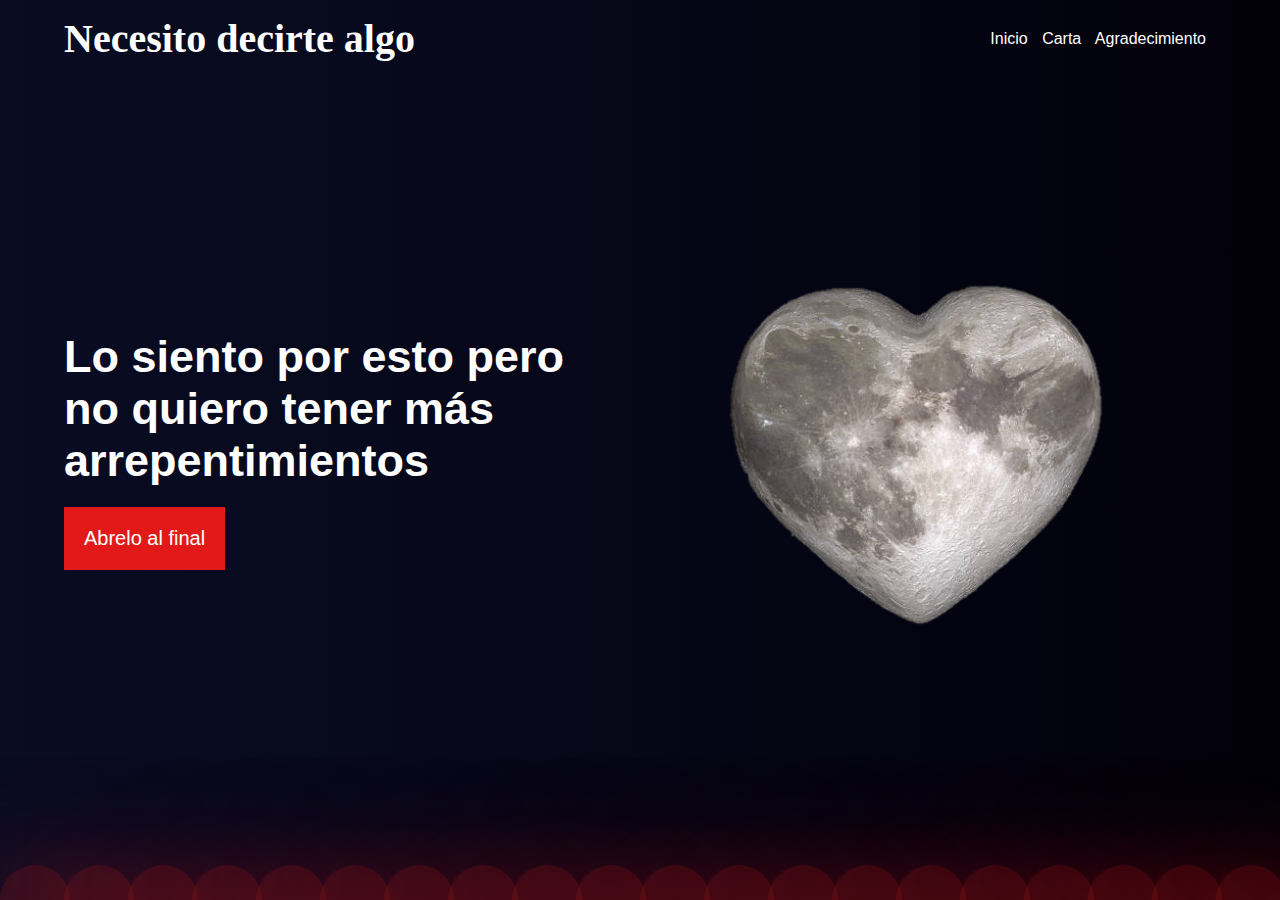
<file: index.html>
<!DOCTYPE html>
<html lang="en">
<head>
    <meta charset="UTF-8">
    <meta name="viewport" content="width=device-width, initial-scale=1.0">
    <title>Para Ti</title>
    <link rel="stylesheet" href="index.css">
</head>
<body>
    <header class="bg_animate">
        <div class="header_nav">
            <div class="contenedor">
                <h1>Necesito decirte algo</h1>
                <nav>
                    <a href="./index.html">Inicio</a>
                    <a href="./carta.html">Carta</a>
                    <a href="./agrade.html">Agradecimiento</a>
                </nav>
            </div>
        </div>
        <section class="banner contenedor">
            <secrion class="banner_title">
                <h2>Lo siento por esto pero <br> no quiero tener más arrepentimientos</h2>
                <a href="./final.html" class="llamanos">Abrelo al final </a>
            </secrion>
            <div class="banner_img">
                <img src="./luna.png" alt="">
            </div>
        </section>

        <div class="hearts">
            <div class="contenedor_heart">
                <div class="heart"></div>
            </div>
            <div class="contenedor_heart">
                <div class="heart"></div>
            </div>
            <div class="contenedor_heart">
                <div class="heart"></div>
            </div>
            <div class="contenedor_heart">
                <div class="heart"></div>
            </div>
            <div class="contenedor_heart">
                <div class="heart"></div>
            </div>
            <div class="contenedor_heart">
                <div class="heart"></div>
            </div>
            <div class="contenedor_heart">
                <div class="heart"></div>
            </div>
            <div class="contenedor_heart">
                <div class="heart"></div>
            </div>
            <div class="contenedor_heart">
                <div class="heart"></div>
            </div>
            <div class="contenedor_heart">
                <div class="heart"></div>
            </div>
            <div class="contenedor_heart">
                <div class="heart"></div>
            </div>
            <div class="contenedor_heart">
                <div class="heart"></div>
            </div>
            <div class="contenedor_heart">
                <div class="heart"></div>
            </div>
            <div class="contenedor_heart">
                <div class="heart"></div>
            </div>
            <div class="contenedor_heart">
                <div class="heart"></div>
            </div>
            <div class="contenedor_heart">
                <div class="heart"></div>
            </div>
            <div class="contenedor_heart">
                <div class="heart"></div>
            </div>
            <div class="contenedor_heart">
                <div class="heart"></div>
            </div>
            <div class="contenedor_heart">
                <div class="heart"></div>
            </div>
            <div class="contenedor_heart">
                <div class="heart"></div>
            </div>
            <div class="contenedor_heart">
                <div class="heart"></div>
            </div>
        </div>
    </header>
</body>
</html>
</file>
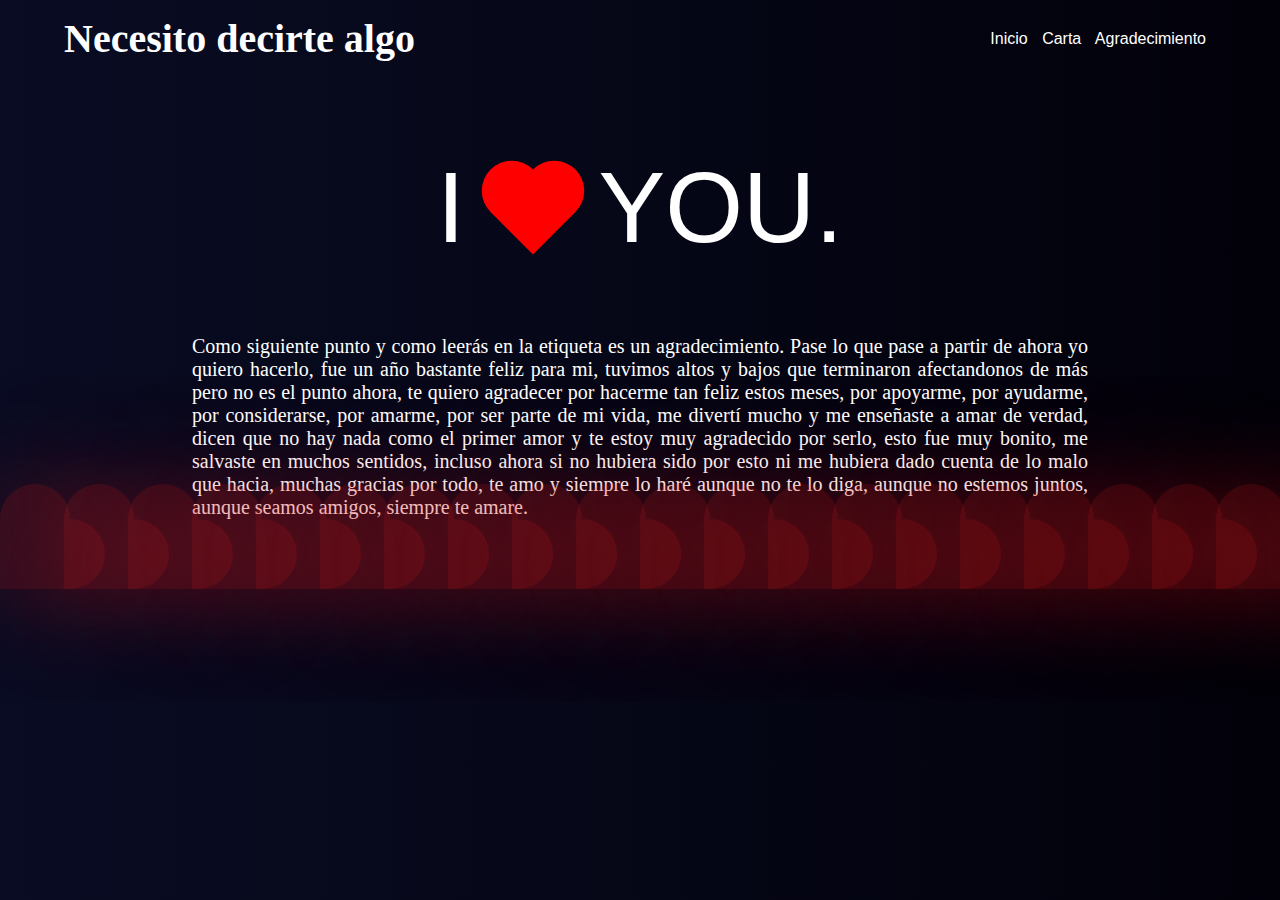
<file: agrade.html>
<!DOCTYPE html>
<html lang="en">
<head>
    <meta charset="UTF-8">
    <meta name="viewport" content="width=device-width, initial-scale=1.0">
    <title>Para Ti</title>
    <link rel="stylesheet" href="agrade.css">
</head>
<body>
    <header class="bg_animate">
        <div class="header_nav">
            <div class="contenedor">
                <h1>Necesito decirte algo</h1>
                <nav>
                    <a href="./index.html">Inicio</a>
                    <a href="./carta.html">Carta</a>
                    <a href="./agrade.html">Agradecimiento</a>
                </nav>
            </div>
        </div>
        <div class="cuerpo">
            I <span class="nuez"></span> YOU.
            <div class="texto">
                <p>
                    Como siguiente punto y como leerás en la etiqueta es un agradecimiento. Pase lo que pase a partir de ahora yo quiero hacerlo, fue un año bastante feliz para mi, tuvimos altos y bajos que terminaron afectandonos de más pero no es el punto ahora, te quiero agradecer por hacerme tan feliz estos meses, por apoyarme, por ayudarme, por considerarse, por amarme, por ser parte de mi vida, me divertí mucho y me enseñaste a  amar de verdad, dicen que no hay nada como el primer amor y te estoy muy agradecido por serlo, esto fue muy bonito, me salvaste en muchos sentidos, incluso ahora si no hubiera sido por esto ni me hubiera dado cuenta de lo malo que hacia, muchas gracias por todo, te amo y siempre lo haré aunque no te lo diga, aunque no estemos juntos, aunque seamos amigos, siempre te amare.
                </p>
            </div>
           
        </div>
        
        <div class="hearts">
            <div class="contenedor_heart">
                <div class="heart"></div>
            </div>
            <div class="contenedor_heart">
                <div class="heart"></div>
            </div>
            <div class="contenedor_heart">
                <div class="heart"></div>
            </div>
            <div class="contenedor_heart">
                <div class="heart"></div>
            </div>
            <div class="contenedor_heart">
                <div class="heart"></div>
            </div>
            <div class="contenedor_heart">
                <div class="heart"></div>
            </div>
            <div class="contenedor_heart">
                <div class="heart"></div>
            </div>
            <div class="contenedor_heart">
                <div class="heart"></div>
            </div>
            <div class="contenedor_heart">
                <div class="heart"></div>
            </div>
            <div class="contenedor_heart">
                <div class="heart"></div>
            </div>
            <div class="contenedor_heart">
                <div class="heart"></div>
            </div>
            <div class="contenedor_heart">
                <div class="heart"></div>
            </div>
            <div class="contenedor_heart">
                <div class="heart"></div>
            </div>
            <div class="contenedor_heart">
                <div class="heart"></div>
            </div>
            <div class="contenedor_heart">
                <div class="heart"></div>
            </div>
            <div class="contenedor_heart">
                <div class="heart"></div>
            </div>
            <div class="contenedor_heart">
                <div class="heart"></div>
            </div>
            <div class="contenedor_heart">
                <div class="heart"></div>
            </div>
            <div class="contenedor_heart">
                <div class="heart"></div>
            </div>
            <div class="contenedor_heart">
                <div class="heart"></div>
            </div>
            <div class="contenedor_heart">
                <div class="heart"></div>
            </div>
        </div>
    </header>
</body>
</html>
</file>
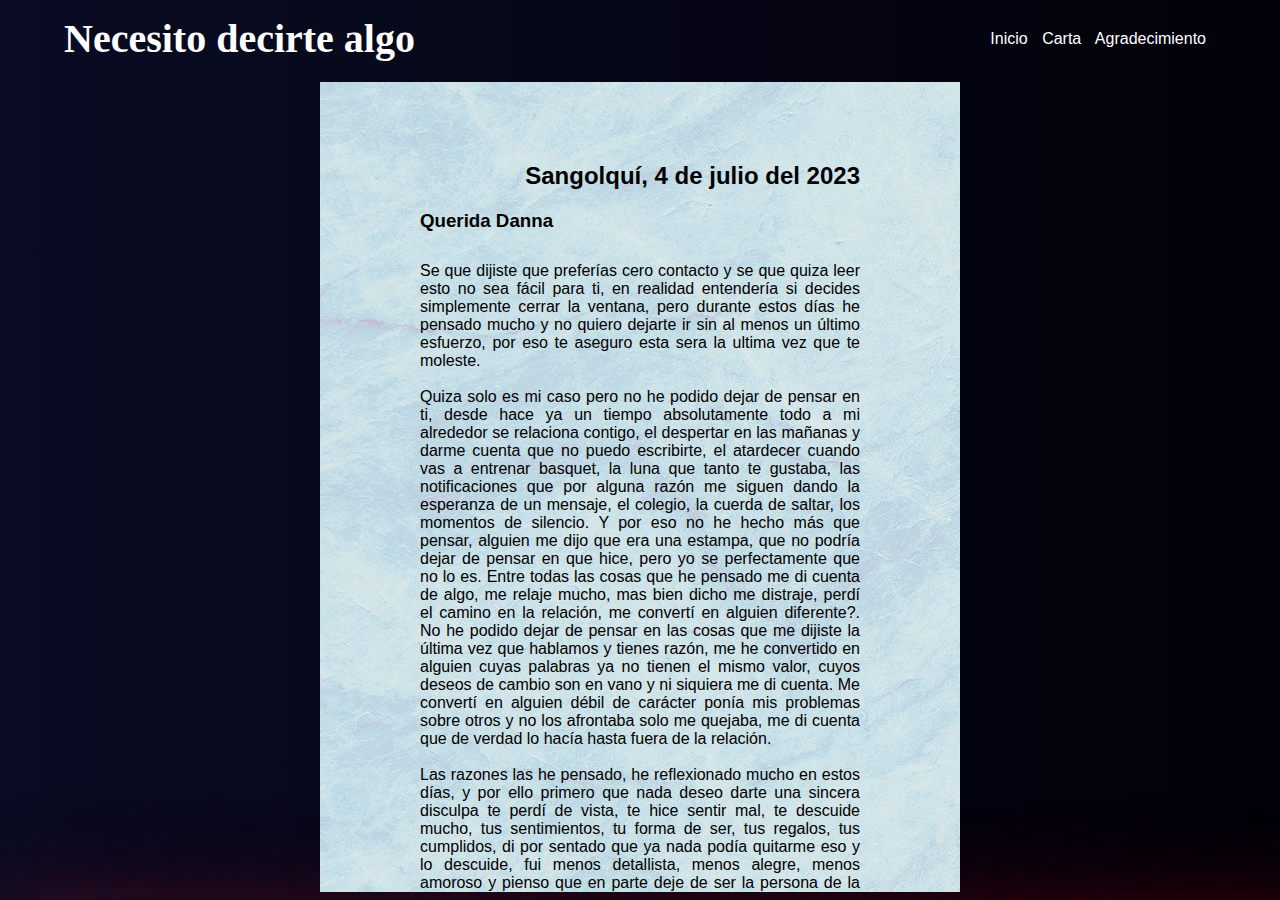
<file: carta.html>
<!DOCTYPE html>
<html lang="en">
<head>
    <meta charset="UTF-8">
    <meta name="viewport" content="width=device-width, initial-scale=1.0">
    <title>Para Ti</title>
    <link rel="stylesheet" href="carta.css">
</head>
<body>
    <header class="bg_animate">
        <div class="header_nav">
            <div class="contenedor">
                <h1>Necesito decirte algo</h1>
                <nav>
                    <a href="./index.html">Inicio</a>
                    <a href="./carta.html">Carta</a>
                    <a href="./agrade.html">Agradecimiento</a>
                </nav>
            </div>
        </div>
        <div class="hoja">
            <h2>Sangolquí, 4 de julio del 2023</h2>
            <h3> Querida Danna</h3>
            <p>
                Se que dijiste que preferías cero contacto y se que quiza leer esto no sea fácil para ti, en realidad entendería si decides simplemente cerrar la ventana, pero durante estos días he pensado mucho y no quiero dejarte ir sin al menos un último esfuerzo, por eso te aseguro esta sera la ultima vez que te moleste. <br> <br> Quiza solo es mi caso pero no he podido dejar de pensar en ti, desde hace ya un tiempo absolutamente todo a mi alrededor se relaciona contigo, el despertar en las mañanas y darme cuenta que no puedo escribirte, el atardecer cuando vas a entrenar basquet, la luna que tanto te gustaba, las notificaciones que por alguna razón me siguen dando la esperanza de un mensaje, el colegio, la cuerda de saltar, los momentos de silencio. Y por eso no he hecho más que pensar, alguien me dijo que era una estampa, que no podría dejar de pensar en que hice, pero yo se perfectamente que no lo es. Entre todas las cosas que he pensado me di cuenta de algo, me relaje mucho, mas bien dicho me distraje, perdí el camino en la relación, me convertí en alguien diferente?. No he podido dejar de pensar en las cosas que me dijiste la última vez que hablamos y tienes razón, me he convertido en alguien cuyas palabras ya no tienen el mismo valor, cuyos deseos de cambio son en vano y ni siquiera me di cuenta. Me convertí en alguien débil de carácter ponía mis problemas sobre otros y no los afrontaba solo me quejaba, me di cuenta que de verdad lo hacía hasta fuera de la relación. <br> <br> Las razones las he pensado, he reflexionado mucho en estos días, y por ello primero que nada deseo darte una sincera disculpa te perdí de vista, te hice sentir mal, te descuide mucho, tus sentimientos, tu forma de ser, tus regalos, tus cumplidos, di por sentado que ya nada podía quitarme eso y lo descuide, fui menos detallista, menos alegre, menos amoroso y pienso que en parte deje de ser la persona de la que enamoraste, tanto en mi vida personal como en la relación me relaje mucho y te lastime, durante mucho tiempo.<br> <br> Durante estos días me propuse cambiar y lo he conseguido hasta ahora, me esta llendo bien, volví a hacer ejercicio, ordene mucha cosas en mi cuarto, le hablo mas a mi madre, a mis amigos, empeze a usar cremas y todo eso. pensaba que así estaba bien, que eso bastaba para superar esta faceta de mi vida, pero a medida pasaba el tiempo, a medida todo lo que hacía me seguía haciendo pensar en ti me di cuenta que no lo es, no es una fase, yo quiero estar contigo, quiero volver a reír junto a ti y por un pequeño momento al día por lo menos hacerte feliz, se que no es tan fácil, no hago esto como un intento desesperado de volver, yo solo quiero decirte todo lo que siento o al menos intentarlo, se perfectamente que quizá ni lo leas o aunque lo hagas te mantengas firme en tu decisión y no está mal, es tu desision y siempre y cuando pienses en ti cuando la tomes se que seras feliz, al igual que yo al tomar la decisión de escribir esto. <br> <br>
                Me parece que lo que hago es algo egoísta, por eso quiero disculparme una vez más si te molesto con esto, no lo iba a hacer, tenía miedo de hacerte más daño pero un buen amigo me lo recomendó, supongo es notorio mi malestar pese a que lo intento ocultar. Creo que ya dije todo lo que tenía que decir y de no ser así, ya nada, supongo, te amo Danna, lo siento mucho por escribirlo, se que dijimos íbamos a superarlo, pero me es imposible.
            </p>
            <h4>Con mucho cariño, Diogo.</h4>
        </div>
        <div class="hearts">
            <div class="contenedor_heart">
                <div class="heart"></div>
            </div>
            <div class="contenedor_heart">
                <div class="heart"></div>
            </div>
            <div class="contenedor_heart">
                <div class="heart"></div>
            </div>
            <div class="contenedor_heart">
                <div class="heart"></div>
            </div>
            <div class="contenedor_heart">
                <div class="heart"></div>
            </div>
            <div class="contenedor_heart">
                <div class="heart"></div>
            </div>
            <div class="contenedor_heart">
                <div class="heart"></div>
            </div>
            <div class="contenedor_heart">
                <div class="heart"></div>
            </div>
            <div class="contenedor_heart">
                <div class="heart"></div>
            </div>
            <div class="contenedor_heart">
                <div class="heart"></div>
            </div>
            <div class="contenedor_heart">
                <div class="heart"></div>
            </div>
            <div class="contenedor_heart">
                <div class="heart"></div>
            </div>
            <div class="contenedor_heart">
                <div class="heart"></div>
            </div>
            <div class="contenedor_heart">
                <div class="heart"></div>
            </div>
            <div class="contenedor_heart">
                <div class="heart"></div>
            </div>
            <div class="contenedor_heart">
                <div class="heart"></div>
            </div>
            <div class="contenedor_heart">
                <div class="heart"></div>
            </div>
            <div class="contenedor_heart">
                <div class="heart"></div>
            </div>
            <div class="contenedor_heart">
                <div class="heart"></div>
            </div>
            <div class="contenedor_heart">
                <div class="heart"></div>
            </div>
            <div class="contenedor_heart">
                <div class="heart"></div>
            </div>
        </div>
    </header>
    
</body>
</html>
</file>
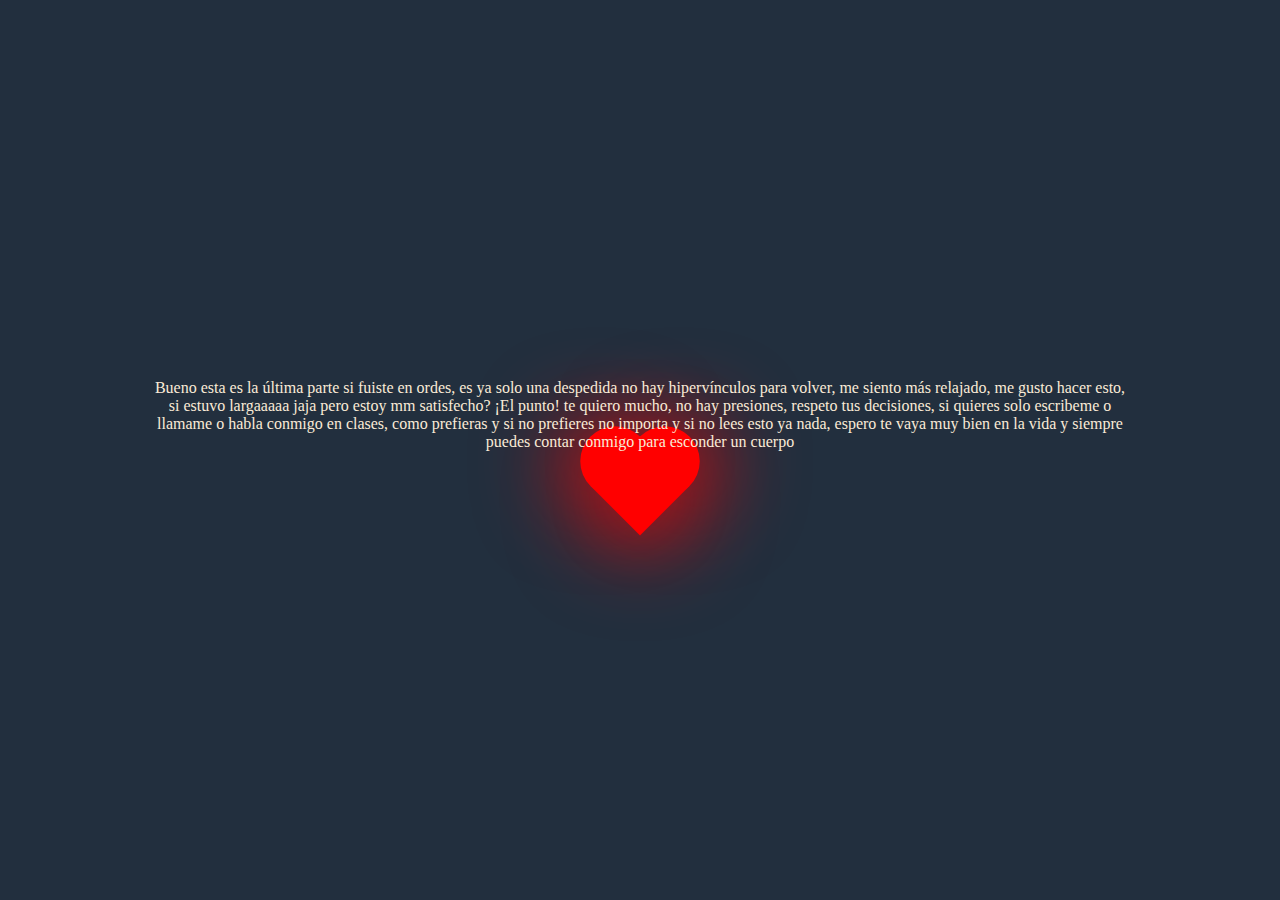
<file: final.html>
<!DOCTYPE html>
<html lang="en">
<head>
    <meta charset="UTF-8">
    <meta name="viewport" content="width=device-width, initial-scale=1.0">
    <title>Te Amo</title>
    <link rel="stylesheet" href="final.css">
</head>
<body>

    <div class="texto">
        <p>
            Bueno esta es la última parte si fuiste en ordes, es ya solo una despedida no hay hipervínculos para volver, me siento más relajado, me gusto hacer esto, si estuvo largaaaaa jaja pero estoy mm satisfecho? ¡El punto! te quiero mucho, no hay presiones, respeto tus decisiones, si quieres solo escribeme o llamame o habla conmigo en clases, como prefieras y si no prefieres no importa y si no lees esto ya nada, espero te vaya muy bien en la vida y siempre puedes contar conmigo para esconder un cuerpo
        </p>
    </div>

    <div class="heart"></div>

</body>
</html>
</file>
<file: index.css>
*{
  margin: 0;
  padding: 0;
  box-sizing:  border-box;
}

body{
  font-family:Arial, Helvetica, sans-serif;
}

.contenedor{
  width: 90%;
  max-width: 1200px;
  margin: auto;
  z-index: 3;
}

.bg_animate{
  width: 100% ;
  height: 100vh;
  background: linear-gradient(to right, #090c23, #02010a);
  position: relative;
  overflow: hidden;
  z-index: 3;
}

.header_nav{
  width: 100%;
  position: absolute;
  top: 0;
  left: 0;
  z-index: 3;
}

.header_nav .contenedor{
display: flex;
justify-content: space-between;
align-items: center;
padding: 15px 0;
z-index: 3;
}

.header_nav h1{
  color: #fff;
  font-family: 'Times New Roman', Times, serif;
  font-size: 40px;
  z-index: 3;
}

.header_nav nav a{
  color: #fff;
  text-decoration: none;
  margin-right: 10px;
}
.header_nav nav a:hover{
  color: #f02929;
}

.banner{
  display: flex;
  justify-content: space-between;
  align-items: center;
  height: 100vh;
  z-index: 3;
}

.banner_title h2{
  color: #fff;
  font-size: 45px;
  font-weight: 800;
  margin-bottom: 20px;
  z-index: 3;
}

.banner_title .llamanos{
  color:#fff;
  font-size: 20px;
  text-decoration: none;
  display: inline-block;
  background: #e21919;
  padding: 20px;
}

.banner_img img{
  width: 600px;
  display: block;
}

.heart {
  position: relative;
  width: 70px;
  height: 70px;
  background: #e21919;
  transform: rotate(-45dseg);
  box-shadow: -10px 10px 90px #e21919;
}

.heart::before {
  content: '';
  position: absolute;
  top: -50%;
  width: 70px;
  height: 70px;
  background: #e21919;
  border-radius: 50%;
  box-shadow: -10px -10px 90px #e21919;
}

.heart::after {
  content: '';
  position: absolute;
  right: -50%;
  width: 70px;
  height: 70px;
  background: #e21919;
  border-radius: 50%;
  box-shadow: 10px 10px 90px #e21919;
}

.contenedor_heart{
  width: 80px;
  height: 80px;
  border-radius: 50%;
  opacity: .2;
  transform: rotate(45dseg);

  position: absolute;
  bottom: -150;
  left: 5%;
  animation: hearts 3s linear infinite;
}

.contenedor_heart:nth-child(1){
  width: 80px;
  height: 80px;
  left: 0%;
  animation-duration: 3s;
  animation-delay: 1.2s;
}
.contenedor_heart:nth-child(2){
  width: 50px;
  height: 50px;
  left: 5%;
  animation-duration: 3s;
  animation-delay: 0.7s;
}
.contenedor_heart:nth-child(3){
  width: 70px;
  height: 70px;
  left: 10%;
  animation-duration: 3s;
  animation-delay: 3.2s;
}
.contenedor_heart:nth-child(4){
  width: 60px;
  height: 60px;
  left: 15%;
  animation-duration: 3s;
  animation-delay: 1.7s;
}
.contenedor_heart:nth-child(5){
  width: 40px;
  height: 40px;
  left: 20%;
  animation-duration: 3s;
  animation-delay: 0.2s;
}
.contenedor_heart:nth-child(6){
  width: 80px;
  height: 80px;
  left: 25%;
  animation-duration: 3s;
  animation-delay: 0s;
}
.contenedor_heart:nth-child(7){
  width: 80px;
  height: 80px;
  left: 30%;
  animation-duration: 3s;
  animation-delay: 2.1s;
}
.contenedor_heart:nth-child(8){
  width: 80px;
  height: 80px;
  left: 35%;
  animation-duration: 3s;
  animation-delay: 0.6s;
}
.contenedor_heart:nth-child(9){
  width: 80px;
  height: 80px;
  left: 40%;
  animation-duration: 3s;
  animation-delay: 1.1s;
}
.contenedor_heart:nth-child(10){
  width: 80px;
  height: 80px;
  left: 45%;
  animation-duration: 3s;
  animation-delay: 2.4s;
}
.contenedor_heart:nth-child(11){
  width: 80px;
  height: 80px;
  left: 50%;
  animation-duration: 3s;
  animation-delay: 1.3s;
}
.contenedor_heart:nth-child(12){
  width: 80px;
  height: 80px;
  left: 55%;
  animation-duration: 3s;
  animation-delay: 0.65s;
}
.contenedor_heart:nth-child(13){
  width: 80px;
  height: 80px;
  left: 60%;
  animation-duration: 3s;
  animation-delay: 1.2s;
}
.contenedor_heart:nth-child(14){
  width: 50px;
  height: 50px;
  left: 65%;
  animation-duration: 3s;
  animation-delay: 2.2s;
}
.contenedor_heart:nth-child(15){
  width: 30px;
  height: 30px;
  left: 70%;
  animation-duration: 3s;
  animation-delay: 1.1s;
}
.contenedor_heart:nth-child(16){
  width: 80px;
  height: 80px;
  left: 75%;
  animation-duration: 3s;
  animation-delay: 3s;
}
.contenedor_heart:nth-child(17){
  width: 25px;
  height: 25px;
  left: 80%;
  animation-duration: 3s;
  animation-delay: 0.8s;
}
.contenedor_heart:nth-child(18){
  width: 80px;
  height: 80px;
  left: 85%;
  animation-duration: 3s;
  animation-delay: 1.8s;
}
.contenedor_heart:nth-child(19){
  width: 10px;
  height: 10px;
  left: 90%;
  animation-duration: 3s;
  animation-delay: 1s;
}
.contenedor_heart:nth-child(20){
  width: 80px;
  height: 80px;
  left: 95%;
  animation-duration: 2.5s;
  animation-delay: 3s;
}
.contenedor_heart:nth-child(21){
  width: 40px;
  height: 40px;
  left: 100%;
  animation-duration: 2s;
  animation-delay: 1s;
}

@keyframes hearts{
  0%{
    bottom: 0;
    opacity: 0;
  }
  30%{
    transform: translateX(60px);
  }
  50%{
    opacity: .4;
  }
  100%{
    bottom: 100vh;
    opacity: 0;
  }
}
</file>
<file: agrade.css>
*{
    margin: 0;
    padding: 0;
    box-sizing:  border-box;
  }
  
  body{
    font-family:Arial, Helvetica, sans-serif;
  }
  
  .contenedor{
    width: 90%;
    max-width: 1200px;
    margin: auto;
  }
  
  .bg_animate{
    width: 100% ;
    height: 100vh;
    background: linear-gradient(to right, #090c23, #02010a);
    position: relative;
    overflow: hidden;
  }
  
  .header_nav{
    width: 100%;
    position: absolute;
    top: 0;
    left: 0;
  }
  
  .header_nav .contenedor{
  display: flex;
  justify-content: space-between;
  align-items: center;
  padding: 15px 0;
  }
  
  .header_nav h1{
    color: #fff;
    font-family: 'Times New Roman', Times, serif;
    font-size: 40px;
  }
  
  .header_nav nav a{
    color: #fff;
    text-decoration: none;
    margin-right: 10px;
  }
  .header_nav nav a:hover{
    color: #f02929;
  }
  
    

  .cuerpo {
    color: #fff;
    font-family: 'Archivo Black', sans-serif;
    font-size: 100px;
    margin-top: 150px;
    text-align: center;
    z-index: 3;
  }

  .texto {
    display: flex;
    flex-direction: column;
    margin-top: 70px;
    margin-left: 15%;
    margin-right: 15%;
    font-family: 'Times New Roman', Times, serif;
  }
  p{
    font-size: 20px;
    text-align: justify ;
  }

  
  
  .nuez {
    background-color: red;
    display: inline-block;
    height: 60px;
    margin: 0 10px;
    position: relative;
    top: 0;
    transform: rotate(-45deg);
    width: 60px;
  }
  
  .nuez:before,
  .nuez:after {
    content: "";
    background-color: red;
    border-radius: 50%;
    height: 60px;
    position: absolute;
    width: 60px;
  }
  
  .nuez:before {
    top: -30px;
    left: 0;
  }
  
  .nuez:after {
    left: 30px;
    top: 0;
  }






  .heart {
    position: relative;
    width: 70px;
    height: 70px;
    background: #e21919;
    transform: rotate(-45dseg);
    box-shadow: -10px 10px 90px #e21919;
  }
  
  .heart::before {
    content: '';
    position: absolute;
    top: -50%;
    width: 70px;
    height: 70px;
    background: #e21919;
    border-radius: 50%;
    box-shadow: -10px -10px 90px #e21919;
  }
  
  .heart::after {
    content: '';
    position: absolute;
    right: -50%;
    width: 70px;
    height: 70px;
    background: #e21919;
    border-radius: 50%;
    box-shadow: 10px 10px 90px #e21919;
  }
  
  .contenedor_heart{
    width: 80px;
    height: 80px;
    border-radius: 50%;
    opacity: .2;
    transform: rotate(45dseg);
  
    position: absolute;
    bottom: -150;
    left: 5%;
    animation: hearts 3s linear infinite;
  }
  
  .contenedor_heart:nth-child(1){
    width: 80px;
    height: 80px;
    left: 0%;
    animation-duration: 3s;
    animation-delay: 1.2s;
  }
  .contenedor_heart:nth-child(2){
    width: 50px;
    height: 50px;
    left: 5%;
    animation-duration: 3s;
    animation-delay: 0.7s;
  }
  .contenedor_heart:nth-child(3){
    width: 70px;
    height: 70px;
    left: 10%;
    animation-duration: 3s;
    animation-delay: 3.2s;
  }
  .contenedor_heart:nth-child(4){
    width: 60px;
    height: 60px;
    left: 15%;
    animation-duration: 3s;
    animation-delay: 1.7s;
  }
  .contenedor_heart:nth-child(5){
    width: 40px;
    height: 40px;
    left: 20%;
    animation-duration: 3s;
    animation-delay: 0.2s;
  }
  .contenedor_heart:nth-child(6){
    width: 80px;
    height: 80px;
    left: 25%;
    animation-duration: 3s;
    animation-delay: 0s;
  }
  .contenedor_heart:nth-child(7){
    width: 80px;
    height: 80px;
    left: 30%;
    animation-duration: 3s;
    animation-delay: 2.1s;
  }
  .contenedor_heart:nth-child(8){
    width: 80px;
    height: 80px;
    left: 35%;
    animation-duration: 3s;
    animation-delay: 0.6s;
  }
  .contenedor_heart:nth-child(9){
    width: 80px;
    height: 80px;
    left: 40%;
    animation-duration: 3s;
    animation-delay: 1.1s;
  }
  .contenedor_heart:nth-child(10){
    width: 80px;
    height: 80px;
    left: 45%;
    animation-duration: 3s;
    animation-delay: 2.4s;
  }
  .contenedor_heart:nth-child(11){
    width: 80px;
    height: 80px;
    left: 50%;
    animation-duration: 3s;
    animation-delay: 1.3s;
  }
  .contenedor_heart:nth-child(12){
    width: 80px;
    height: 80px;
    left: 55%;
    animation-duration: 3s;
    animation-delay: 0.65s;
  }
  .contenedor_heart:nth-child(13){
    width: 80px;
    height: 80px;
    left: 60%;
    animation-duration: 3s;
    animation-delay: 1.2s;
  }
  .contenedor_heart:nth-child(14){
    width: 50px;
    height: 50px;
    left: 65%;
    animation-duration: 3s;
    animation-delay: 2.2s;
  }
  .contenedor_heart:nth-child(15){
    width: 30px;
    height: 30px;
    left: 70%;
    animation-duration: 3s;
    animation-delay: 1.1s;
  }
  .contenedor_heart:nth-child(16){
    width: 80px;
    height: 80px;
    left: 75%;
    animation-duration: 3s;
    animation-delay: 3s;
  }
  .contenedor_heart:nth-child(17){
    width: 25px;
    height: 25px;
    left: 80%;
    animation-duration: 3s;
    animation-delay: 0.8s;
  }
  .contenedor_heart:nth-child(18){
    width: 80px;
    height: 80px;
    left: 85%;
    animation-duration: 3s;
    animation-delay: 1.8s;
  }
  .contenedor_heart:nth-child(19){
    width: 10px;
    height: 10px;
    left: 90%;
    animation-duration: 3s;
    animation-delay: 1s;
  }
  .contenedor_heart:nth-child(20){
    width: 80px;
    height: 80px;
    left: 95%;
    animation-duration: 2.5s;
    animation-delay: 3s;
  }
  .contenedor_heart:nth-child(21){
    width: 40px;
    height: 40px;
    left: 100%;
    animation-duration: 2s;
    animation-delay: 1s;
  }
  
  @keyframes hearts{
    0%{
      bottom: 0;
      opacity: 0;
    }
    30%{
      transform: translateX(60px);
    }
    50%{
      opacity: .4;
    }
    100%{
      bottom: 100vh;
      opacity: 0;
    }
  }
</file>
<file: carta.css>
*{
    margin: 0;
    padding: 0;
    box-sizing:  border-box;
  }
  
  body{
    font-family:Arial, Helvetica, sans-serif;
  }
  
  .contenedor{
    width: 90%;
    max-width: 1200px;
    margin: auto;
  }
  
  .bg_animate{
    width: 100% ;
    height: 100vh;
    background: linear-gradient(to right, #090c23, #02010a);
    position: relative;
    overflow: hidden;
  }
  
  .header_nav{
    width: 100%;
    position: absolute;
    top: 0;
    left: 0;
  }
  
  .header_nav .contenedor{
  display: flex;
  justify-content: space-between;
  align-items: center;
  padding: 15px 0;
  }
  
  .header_nav h1{
    color: #fff;
    font-family: 'Times New Roman', Times, serif;
    font-size: 40px;
  }
  
  .header_nav nav a{
    color: #fff;
    text-decoration: none;
    margin-right: 10px;
  }
  .header_nav nav a:hover{
    color: #f02929;
  }
  
  
  .heart {
    position: relative;
    width: 70px;
    height: 70px;
    background: #e21919;
    transform: rotate(-45dseg);
    box-shadow: -10px 10px 90px #e21919;
  }
  
  .heart::before {
    content: '';
    position: absolute;
    top: -50%;
    width: 70px;
    height: 70px;
    background: #e21919;
    border-radius: 50%;
    box-shadow: -10px -10px 90px #e21919;
  }
  
  .heart::after {
    content: '';
    position: absolute;
    right: -50%;
    width: 70px;
    height: 70px;
    background: #e21919;
    border-radius: 50%;
    box-shadow: 10px 10px 90px #e21919;
  }
  
  .contenedor_heart{
    width: 80px;
    height: 80px;
    border-radius: 50%;
    opacity: .2;
    transform: rotate(45dseg);
  
    position: absolute;
    bottom: -150;
    left: 5%;
    animation: hearts 3s linear infinite;
  }
  
  .contenedor_heart:nth-child(1){
    width: 80px;
    height: 80px;
    left: 0%;
    animation-duration: 3s;
    animation-delay: 1.2s;
  }
  .contenedor_heart:nth-child(2){
    width: 50px;
    height: 50px;
    left: 5%;
    animation-duration: 3s;
    animation-delay: 0.7s;
  }
  .contenedor_heart:nth-child(3){
    width: 70px;
    height: 70px;
    left: 10%;
    animation-duration: 3s;
    animation-delay: 3.2s;
  }
  .contenedor_heart:nth-child(4){
    width: 60px;
    height: 60px;
    left: 15%;
    animation-duration: 3s;
    animation-delay: 1.7s;
  }
  .contenedor_heart:nth-child(5){
    width: 40px;
    height: 40px;
    left: 20%;
    animation-duration: 3s;
    animation-delay: 0.2s;
  }
  .contenedor_heart:nth-child(6){
    width: 80px;
    height: 80px;
    left: 25%;
    animation-duration: 3s;
    animation-delay: 0s;
  }
  .contenedor_heart:nth-child(7){
    width: 80px;
    height: 80px;
    left: 30%;
    animation-duration: 3s;
    animation-delay: 2.1s;
  }
  .contenedor_heart:nth-child(8){
    width: 80px;
    height: 80px;
    left: 35%;
    animation-duration: 3s;
    animation-delay: 0.6s;
  }
  .contenedor_heart:nth-child(9){
    width: 80px;
    height: 80px;
    left: 40%;
    animation-duration: 3s;
    animation-delay: 1.1s;
  }
  .contenedor_heart:nth-child(10){
    width: 80px;
    height: 80px;
    left: 45%;
    animation-duration: 3s;
    animation-delay: 2.4s;
  }
  .contenedor_heart:nth-child(11){
    width: 80px;
    height: 80px;
    left: 50%;
    animation-duration: 3s;
    animation-delay: 1.3s;
  }
  .contenedor_heart:nth-child(12){
    width: 80px;
    height: 80px;
    left: 55%;
    animation-duration: 3s;
    animation-delay: 0.65s;
  }
  .contenedor_heart:nth-child(13){
    width: 80px;
    height: 80px;
    left: 60%;
    animation-duration: 3s;
    animation-delay: 1.2s;
  }
  .contenedor_heart:nth-child(14){
    width: 50px;
    height: 50px;
    left: 65%;
    animation-duration: 3s;
    animation-delay: 2.2s;
  }
  .contenedor_heart:nth-child(15){
    width: 30px;
    height: 30px;
    left: 70%;
    animation-duration: 3s;
    animation-delay: 1.1s;
  }
  .contenedor_heart:nth-child(16){
    width: 80px;
    height: 80px;
    left: 75%;
    animation-duration: 3s;
    animation-delay: 3s;
  }
  .contenedor_heart:nth-child(17){
    width: 25px;
    height: 25px;
    left: 80%;
    animation-duration: 3s;
    animation-delay: 0.8s;
  }
  .contenedor_heart:nth-child(18){
    width: 80px;
    height: 80px;
    left: 85%;
    animation-duration: 3s;
    animation-delay: 1.8s;
  }
  .contenedor_heart:nth-child(19){
    width: 10px;
    height: 10px;
    left: 90%;
    animation-duration: 3s;
    animation-delay: 1s;
  }
  .contenedor_heart:nth-child(20){
    width: 80px;
    height: 80px;
    left: 95%;
    animation-duration: 2.5s;
    animation-delay: 3s;
  }
  .contenedor_heart:nth-child(21){
    width: 40px;
    height: 40px;
    left: 100%;
    animation-duration: 2s;
    animation-delay: 1s;
  }
  
  @keyframes hearts{
    0%{
      bottom: 0;
      opacity: 0;
    }
    30%{
      transform: translateX(60px);
    }
    50%{
      opacity: .4;
    }
    100%{
      bottom: 100vh;
      opacity: 0;
    }
  }

.hoja{
    background-image: url(./hoja.jpg);
    height: 90vh;
    width: 50%;
    margin: 5%;
    display: flex;
    flex-direction: column;
    position: relative;
    left: 20%;
    top: 2%;
    padding: 50px 100px 20px 100px;
    overflow: scroll;
    z-index: 3;
}
h2{
    margin-top: 30px ;
    margin-bottom: 20px ;
    display: flex;
    justify-content: flex-end;
}

h3{
    margin-bottom: 30px ;
}

p{
    margin-bottom: 30px ;
    text-align: justify ;
}

h4{
    margin-bottom: 30px ;
    display: flex;
    justify-content: flex-end;
}
</file>
<file: final.css>
* {
    padding: 0;
    margin: 0;
    box-sizing: border-box;
}

body {
    min-height: 100vh;
    display: flex;
    flex-direction: column;
    justify-content:  center;
    align-items: center;
    background: #222f3e;    
}

.texto{
    position: relative;
    display: flex;
    flex-direction: column;
    justify-content: center;
    margin-right: 150px;
    margin-left: 150px;
    z-index: 2;
    color: antiquewhite;
}
p{
    text-align: center;
}

.heart {
    position: relative;
    width:  70px;
    height: 70px;
    background: red;
    transform: rotate(-45deg);
    box-shadow: -10px 10px 90px red;
    animation: animate .6s linear infinite;
}

@keyframes animate {
    0%{
        transform: rotate(-45deg) scale(1.07);
    }
    80%{
        transform: rotate(-45deg) scale(1);
    }
    100%{
        transform: rotate(-45deg) scale(0.8);
    }
}

.heart::before {
    content: '';
    position: absolute;
    top: -50%;
    width: 70px;
    height: 70px;
    background: red;
    border-radius: 50%;
    box-shadow: -10px -10px 90px red;
}

.heart::after {
    content: '';
    position: absolute;
    right: -50%;
    width: 70px;
    height: 70px;
    background:  red;
    border-radius: 50%;
    box-shadow: 10px 10px 90px red;
}
</file>
